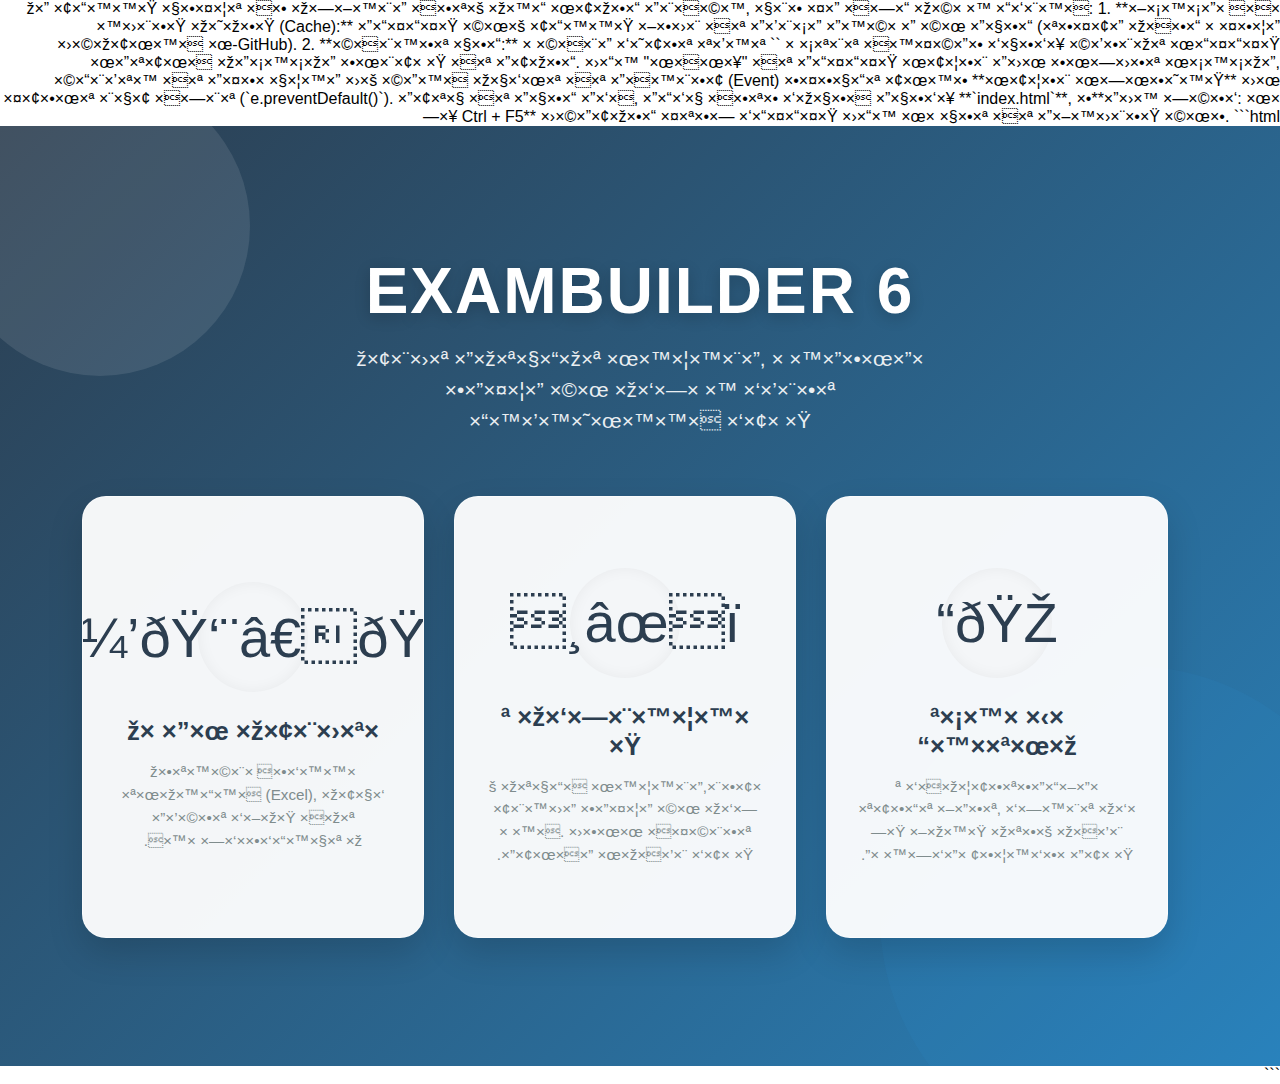
<file: index.html>
אם הסיסמה עדיין קופצת או מחזירה אותך מיד לעמוד הראשי, קרו פה אחד משני דברים:

1. **זיכרון מטמון (Cache):** הדפדפן שלך עדיין זוכר את הגרסה הישנה של הקוד (תופעה מאוד נפוצה כשמעלים ל-GitHub).
2. **שאריות קוד:** נשארה בטעות תגית `<a>` נסתרת איפשהו בקובץ שגורמת לדפדפן להתעלם מהסיסמה ולרענן את העמוד.

כדי "לאלץ" את הדפדפן לעצור הכל ולחכות לסיסמה, שדרגתי את הפונקציה כך שהיא מקבלת את האירוע (Event) ופוקדת עליו **לעצור לחלוטין** כל פעולת רקע אחרת (`e.preventDefault()`).

העתק את הקוד הבא, הדבק אותו במקום הקובץ **`index.html`**, ו**הכי חשוב: לחץ Ctrl + F5** כשהעמוד פתוח בדפדפן כדי לנקות את הזיכרון שלו.

```html
<!DOCTYPE html>
<html lang="he" dir="rtl">
<head>
    <meta charset="UTF-8">
    <meta name="viewport" content="width=device-width, initial-scale=1.0">
    <title>EXAMBUILDER 6 - כניסה</title>
    <link rel="preconnect" href="https://fonts.googleapis.com">
    <link rel="preconnect" href="https://fonts.gstatic.com" crossorigin>
    <link href="https://fonts.googleapis.com/css2?family=Rubik:wght@300;400;500;700;900&display=swap" rel="stylesheet">
    <link rel="stylesheet" href="style.css">
    <style>
        .welcome-wrapper {
            display: flex;
            flex-direction: column;
            align-items: center;
            justify-content: center;
            min-height: 100vh;
            background: linear-gradient(135deg, var(--primary) 0%, #2980b9 100%);
            position: relative;
            overflow: hidden;
            padding: 20px;
        }
        .circle { position: absolute; border-radius: 50%; opacity: 0.1; z-index: 0; pointer-events: none; }
        .circle-1 { width: 300px; height: 300px; background: white; top: -50px; left: -50px; }
        .circle-2 { width: 500px; height: 500px; background: var(--accent); bottom: -100px; right: -100px; }
        .header-content { text-align: center; color: white; z-index: 1; margin-bottom: 60px; animation: fadeInDown 0.8s ease-out; }
        .main-title { font-size: 4rem; font-weight: 900; margin: 0; letter-spacing: 2px; text-shadow: 0 4px 15px rgba(0,0,0,0.2); }
        .sub-title { font-size: 1.3rem; margin-top: 15px; opacity: 0.9; font-weight: 300; max-width: 600px; line-height: 1.5; }
        .cards-container { display: flex; gap: 30px; z-index: 1; animation: fadeInUp 0.8s ease-out 0.2s backwards; flex-wrap: wrap; justify-content: center; }
        
        .welcome-card { background: rgba(255, 255, 255, 0.95); border: 1px solid rgba(255, 255, 255, 0.5); border-radius: 24px; width: 280px; height: 380px; display: flex; flex-direction: column; align-items: center; justify-content: center; transition: all 0.4s cubic-bezier(0.175, 0.885, 0.32, 1.275); cursor: pointer; text-decoration: none; color: var(--primary); padding: 30px; text-align: center; box-shadow: 0 15px 35px rgba(0,0,0,0.15); position: relative; overflow: hidden; }
        .welcome-card::before { content: ''; position: absolute; top: 0; left: 0; width: 100%; height: 100%; background: linear-gradient(to bottom, rgba(52, 152, 219, 0.1), transparent); opacity: 0; transition: opacity 0.3s; }
        .welcome-card:hover { transform: translateY(-15px) scale(1.02); box-shadow: 0 25px 50px rgba(0,0,0,0.25); border-color: var(--accent); }
        .welcome-card:hover::before { opacity: 1; }
        .card-icon-wrapper { background: #f4f6f8; width: 110px; height: 110px; border-radius: 50%; display: flex; align-items: center; justify-content: center; margin-bottom: 25px; transition: all 0.5s; box-shadow: inset 0 0 15px rgba(0,0,0,0.05); }
        .welcome-card:hover .card-icon-wrapper { background: var(--accent); color: white; transform: rotateY(180deg); }
        .card-icon { font-size: 3.5rem; transition: transform 0.5s; }
        .welcome-card:hover .card-icon { transform: rotateY(-180deg); }
        .card-title { font-size: 1.6rem; font-weight: 700; margin-bottom: 15px; color: var(--primary); }
        .card-desc { font-size: 0.95rem; color: #7f8c8d; line-height: 1.5; }
        @keyframes fadeInDown { from { opacity: 0; transform: translateY(-30px); } to { opacity: 1; transform: translateY(0); } }
        @keyframes fadeInUp { from { opacity: 0; transform: translateY(30px); } to { opacity: 1; transform: translateY(0); } }
        @media (max-width: 900px) { .cards-container { flex-direction: column; align-items: center; } .welcome-card { width: 85%; height: auto; } }
    </style>
</head>
<body>
    <div class="welcome-wrapper">
        <div class="circle circle-1"></div>
        <div class="circle circle-2"></div>
        <div class="header-content">
            <h1 class="main-title">EXAMBUILDER 6</h1>
            <div class="sub-title">המערכת המתקדמת ליצירה, ניהול והפצה של מבחני בגרות דיגיטליים בענן</div>
        </div>
        <div class="cards-container">
            
            <a href="student_login.html" class="welcome-card">
                <div class="card-icon-wrapper"><div class="card-icon">🎓</div></div>
                <div class="card-title">כניסת תלמיד</div>
                <div class="card-desc">הזדהות באמצעות תעודת זהות, בחירת מבחן זמין מתוך מאגר הענן וביצוע הבחינה.</div>
            </a>
            
            <div class="welcome-card" onclick="requirePassword(event, 'editor.html')">
                <div class="card-icon-wrapper"><div class="card-icon">✏️</div></div>
                <div class="card-title">יצירת מבחן</div>
                <div class="card-desc">עורך מתקדם ליצירה, עריכה והפצה של מבחנים. כולל אפשרות העלאה למאגר בענן.</div>
            </div>
            
            <div class="welcome-card" onclick="requirePassword(event, 'admin_dashboard.html')">
                <div class="card-icon-wrapper"><div class="card-icon">👨‍💼</div></div>
                <div class="card-title">מנהל מערכת</div>
                <div class="card-desc">ייבוא רשימות תלמידים (Excel), מעקב הגשות בזמן אמת ובדיקת מבחנים.</div>
            </div>

        </div>
    </div>

    <script>
        // פונקציה משודרגת - עוצרת את הדפדפן מלרענן או לדלג
        function requirePassword(e, targetPage) {
            // עוצר כל פעולת ברירת מחדל של לחיצה
            if(e) {
                e.preventDefault();
                e.stopPropagation();
            }

            const pass = prompt("🔒 אזור מוגן לצוות חינוכי בלבד.\nאנא הזן סיסמת גישה:");
            
            if (pass === "1234") {
                window.location.href = targetPage;
            } else if (pass !== null && pass !== "") { 
                alert("❌ סיסמה שגויה! הגישה נדחתה.");
            }
        }
    </script>
</body>
</html>

```
</file>
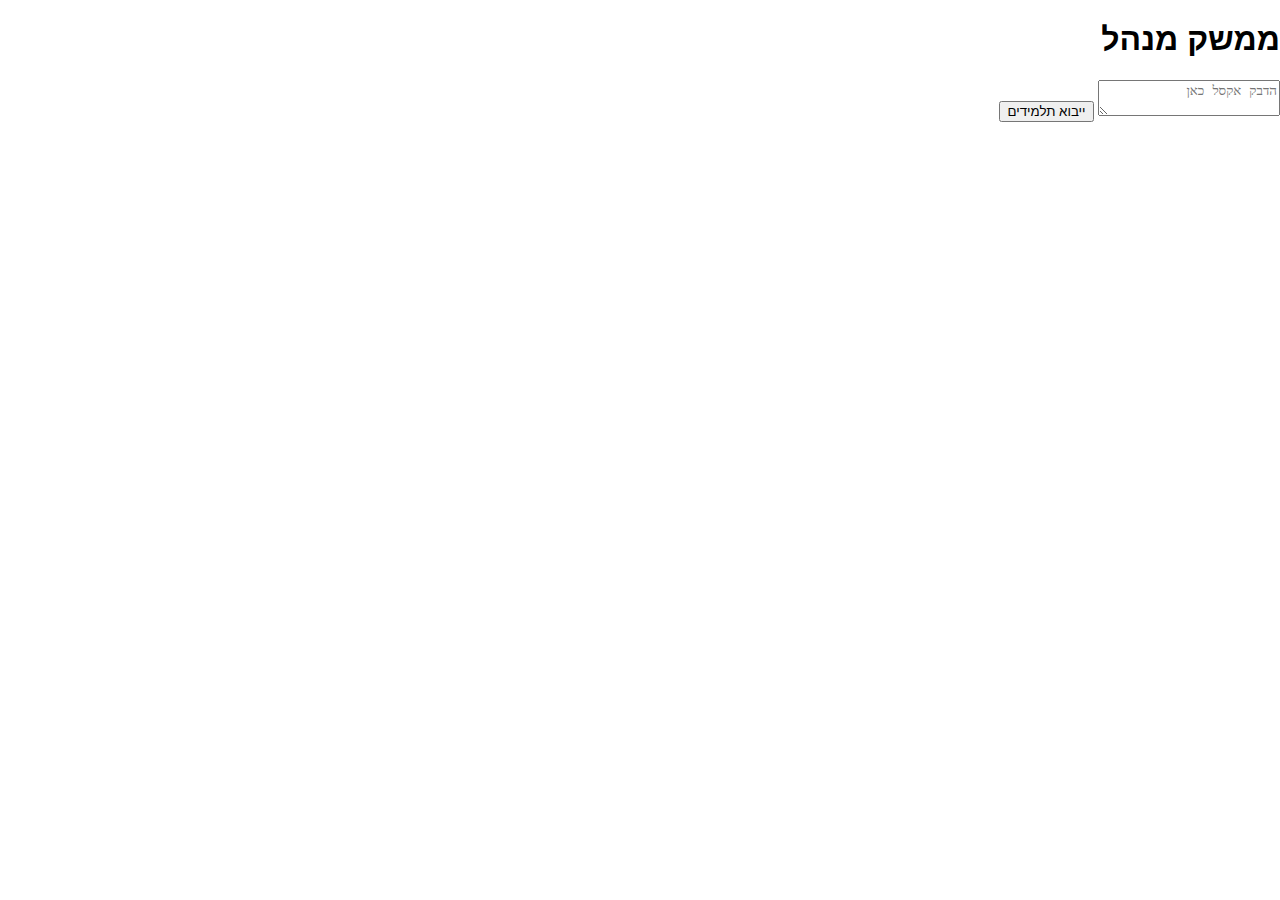
<file: admin.html>
<!DOCTYPE html>
<html lang="he" dir="rtl">
<head><meta charset="UTF-8"><title>ניהול מערכת</title><link rel="stylesheet" href="style.css"></head>
<body>
    <h1>ממשק מנהל</h1>
    <textarea id="excelPaste" placeholder="הדבק אקסל כאן"></textarea>
    <button onclick="importStudents()">ייבוא תלמידים</button>
</body>
</html>
</file>
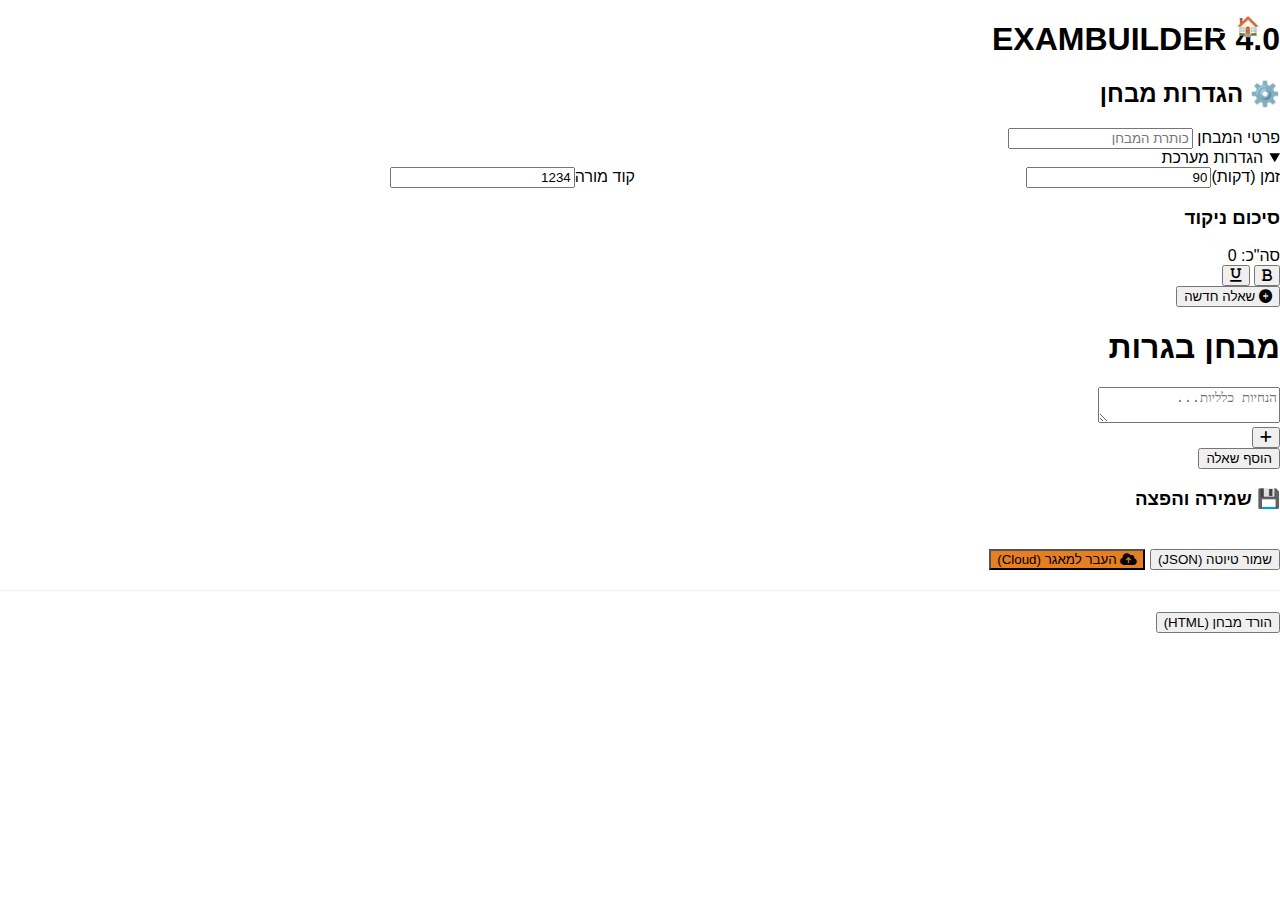
<file: editor.html>
<!DOCTYPE html>
<html lang="he" dir="rtl">
<head>
    <meta charset="UTF-8">
    <meta name="viewport" content="width=device-width, initial-scale=1.0">
    <title>מערכת מחולל מבחני בגרות</title>
    <link rel="stylesheet" href="style.css">
    <link rel="stylesheet" href="https://cdnjs.cloudflare.com/ajax/libs/font-awesome/6.0.0/css/all.min.css">
</head>
<body>
<div class="toast-container" id="toastContainer"></div>
<header class="main-app-header">
    <div style="position:absolute; right:20px; top:15px;"><a href="index.html" style="color:white; text-decoration:none; font-size:1.2rem;">🏠 בית</a></div>
    <h1>EXAMBUILDER 4.0</h1>
</header>

<div class="container">
    <div class="col-panel col-right" id="rightPanel">
        <div class="resizer resizer-right-col" id="dragHandleRight"></div>
        <div class="scroll-content">
            <h2>⚙️ הגדרות מבחן</h2>
            <div class="form-group">
                <label>פרטי המבחן</label>
                <input type="text" id="examTitleInput" placeholder="כותרת המבחן" oninput="App.updateExamTitle()">
            </div>
            <details class="editor-category" open>
                <summary>הגדרות מערכת</summary>
                <div class="form-group">
                    <div style="display:flex; gap:10px;">
                        <div style="flex:1"><label>זמן (דקות)</label><input type="number" id="examDurationInput" value="90"></div>
                        <div style="flex:1"><label>קוד מורה</label><input type="text" id="unlockCodeInput" value="1234"></div>
                    </div>
                </div>
            </details>
            <div class="stats-box">
                <h3>סיכום ניקוד</h3>
                <div id="statsContainer"></div>
                <div class="stat-row total-row"><span>סה"כ:</span> <span id="totalPoints">0</span></div>
            </div>
        </div>
    </div>

    <div class="col-middle">
        <div class="sticky-toolbar">
            <button onmousedown="event.preventDefault(); App.applyFormat('b')"><i class="fas fa-bold"></i></button>
            <button onmousedown="event.preventDefault(); App.applyFormat('u')"><i class="fas fa-underline"></i></button>
            <div class="separator"></div>
            <button onclick="App.addNewQuestionToCurrentPart()"><i class="fas fa-plus-circle"></i> שאלה חדשה</button>
        </div>
        <div id="questionsList">
            <div id="previewHeader">
                <h1 id="previewExamTitle">מבחן בגרות</h1>
            </div>
            <div class="editor-section">
                <textarea id="examInstructions" class="editable-textarea instructions-editor" placeholder="הנחיות כלליות..." oninput="App.updateGeneralInstructions(this.value)"></textarea>
            </div>
            <div class="parts-manager">
                <div class="tabs" id="previewTabs"></div>
                <button class="btn-icon-add" onclick="App.addPart()"><i class="fas fa-plus"></i></button>
            </div>
            <div id="currentPartEditor">
                <div id="previewQuestionsContainer"></div>
                <button class="btn-add-big" onclick="App.addNewQuestionToCurrentPart()">הוסף שאלה</button>
            </div>
        </div>
    </div>

    <div class="col-panel col-left" id="leftPanel">
        <div class="resizer resizer-left-col" id="dragHandleLeft"></div>
        <div class="scroll-content">
            <h3>💾 שמירה והפצה</h3>
            <button class="btn-download" onclick="App.saveProject()">שמור טיוטה (JSON)</button>
            <button class="btn-download" style="background:#e67e22; margin-top:20px;" onclick="App.moveExamToCloud()">
                <i class="fas fa-cloud-upload-alt"></i> העבר למאגר (Cloud)
            </button>
            <hr style="margin:20px 0; opacity:0.1;">
            <button class="btn-download" onclick="Generator.generateAndDownload()">הורד מבחן (HTML)</button>
        </div>
    </div>
</div>

<script src="js/state.js"></script>
<script src="js/utils.js"></script>
<script src="js/ui.js"></script>
<script src="js/generator-html.js"></script>
<script src="js/generator.js"></script>
<script src="js/main.js"></script>
</body>
</html>
</file>
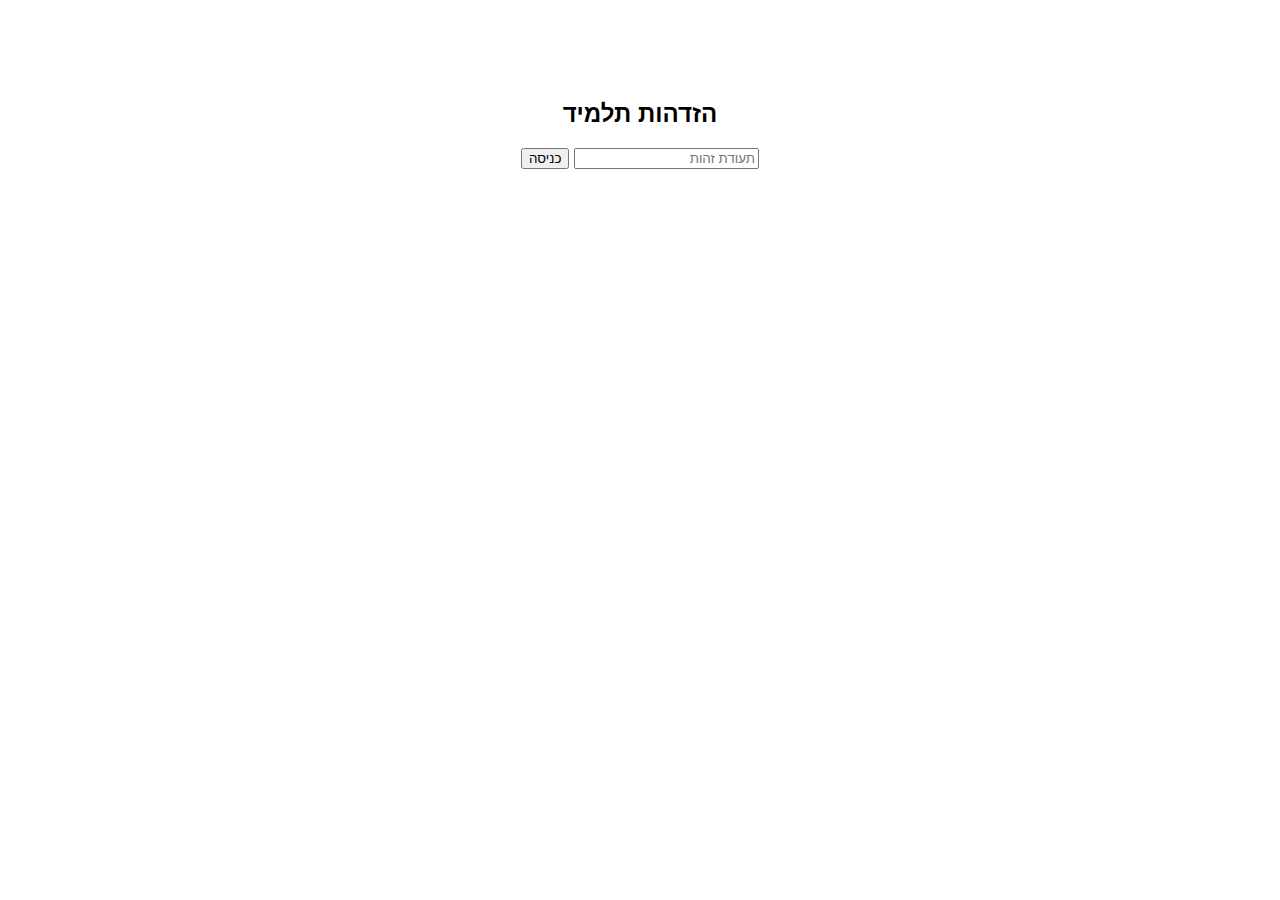
<file: student.html>
<!DOCTYPE html>
<html lang="he" dir="rtl">
<head><meta charset="UTF-8"><title>כניסת תלמיד</title><link rel="stylesheet" href="style.css"></head>
<body>
    <div style="max-width:400px; margin:100px auto; text-align:center;">
        <h2>הזדהות תלמיד</h2>
        <input type="text" id="studentID" placeholder="תעודת זהות">
        <button onclick="login()">כניסה</button>
    </div>
    <script type="module">
        import * as DB from './js/database.js';
        window.login = async () => { /* לוגיקת כניסה */ };
    </script>
</body>
</html>
</file>
<file: style.css>
:root { --primary: #2c3e50; --accent: #3498db; } body { font-family: sans-serif; margin: 0; }
</file>
